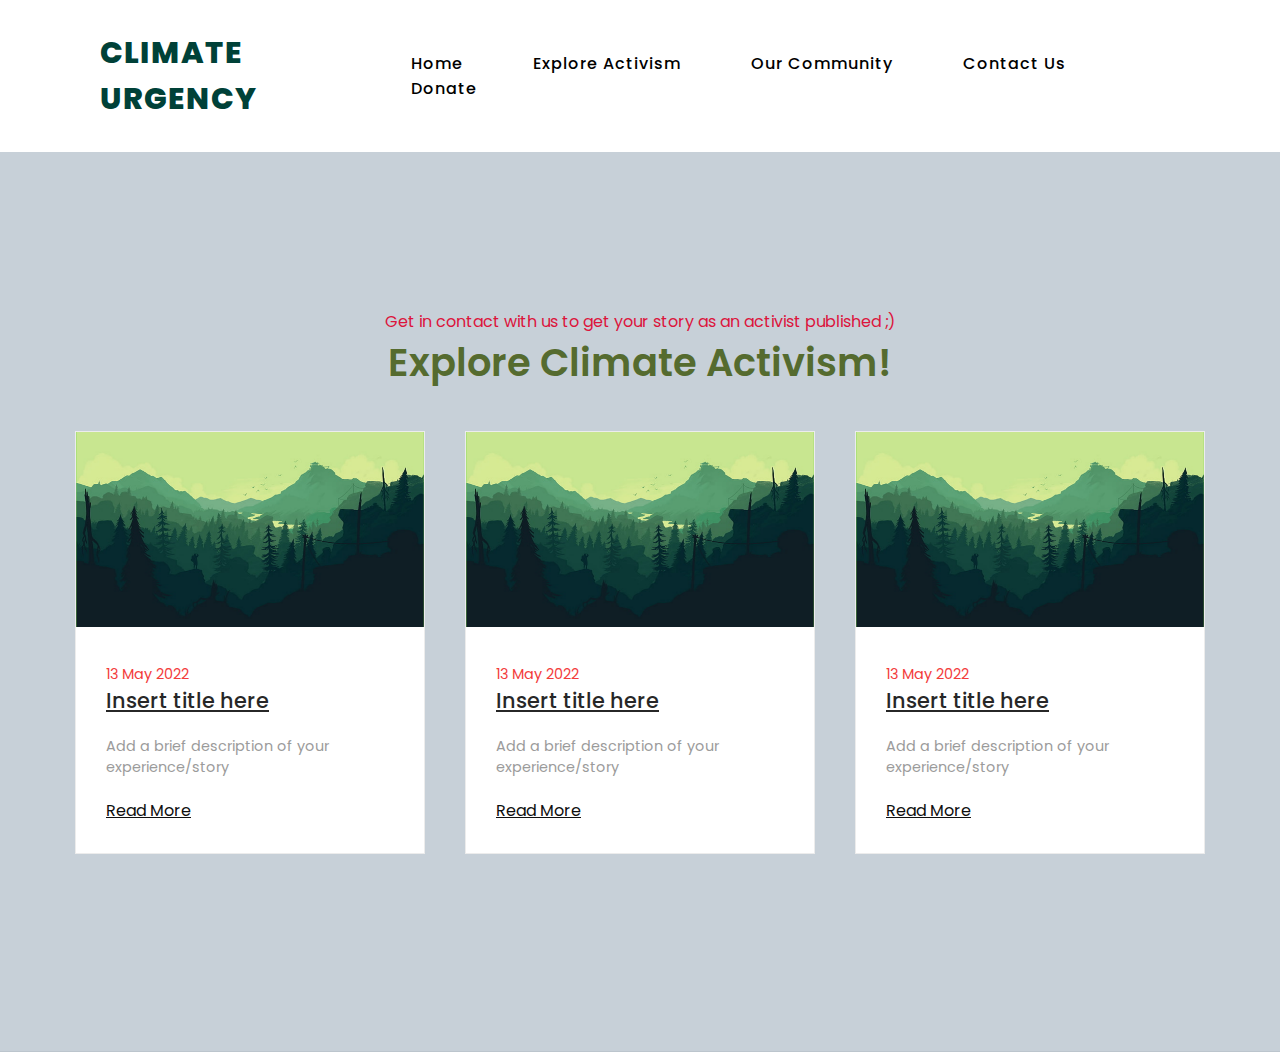
<file: explore.html>
<!DOCTYPE html>
<html lang="en">
<head>
    <meta charset="UTF-8">
    <meta http-equiv="X-UA-Compatible" content="IE=edge">
    <meta name="viewport" content="width=device-width, initial-scale=1.0">
    <title>Explore Activism</title>
    <link rel="stylesheet" href='style.css'/>

    <!------------------------ fav-icon ---------------------->

    <link rel='shortcut icon' href='img/fav-icon.svg'/>

</head>
<body>
 
    <header>
        <h2><a href='#' class='logo'>Climate Urgency</a></h2>
        <div class="navbar">
            <a href="./index.html">Home</a>
            <a href="./explore.html">Explore Activism</a>
            <a href="./community.html">Our Community</a>
            <a href="./contact.html">Contact Us</a>
            <a href="./donate.html">Donate</a>
        </div>
    </header>


    <!-------------- Blog-section ------------>

    <section id="blog">

        <!---heading--------------->
        <div class="blog-heading">
            <span>Get in contact with us to get your story as an activist published ;)</span>
            <h3>Explore Climate Activism!</h3>
        </div>

        <!-------blog-container -->

        <div class="blog-container">

            <div class="blog-box">
                <div class="blog-img">
                    <img src="./assets/forestlandscape.png" alt="Blog">
                </div>

                <!----------text -->
                <div class="blog-text">
                    <span>13 May 2022</span>
                    <a href="#" class="blog-title">Insert title here</a>
                    <p>Add a brief description of your experience/story</p>
                    <a href="#">Read More</a>
                </div>
            </div>

            <div class="blog-box">
                <div class="blog-img">
                    <img src="./assets/forestlandscape.png" alt="Blog">
                </div>

                <!----------text -->
                <div class="blog-text">
                    <span>13 May 2022</span>
                    <a href="#" class="blog-title">Insert title here</a>
                    <p>Add a brief description of your experience/story</p>
                    <a href="#">Read More</a>
                </div>
            </div>

            <div class="blog-box">
                <div class="blog-img">
                    <img src="./assets/forestlandscape.png" alt="Blog">
                </div>

                <!----------text -->
                <div class="blog-text">
                    <span>13 May 2022</span>
                    <a href="#" class="blog-title">Insert title here</a>
                    <p>Add a brief description of your experience/story</p>
                    <a href="#">Read More</a>
                </div>
            </div>

        </div>

    </section>

</body>
</html>
</file>
<file: style.css>
@import url('https://fonts.googleapis.com/css2?family=Poppins:wght@300;400;500;600;700;800;900&display=swap');

:root{
    --primaryColor: #004138;
    --secondaryColor: #359E88;
    --thirdColor: #C7D0D8;
    --beigeColor: #E69266;
    --almostWhite: #EEEDE9;
}

/*================================ INDEX ================================*/

*{
    margin: 0;
    padding: 0;
    box-sizing: border-box;
    font-family: 'Poppins', sans-serif;
}

section{
    position: relative;
    width: 100%;
    min-height: 100vh;
    display: flex;
    flex-direction: column;
    justify-content: flex-start;
    background: #C7D0D8 no-repeat;
    background-size: cover;
    background-position: center;
}

header{
    position: relative;
    top: 0;
    width: 100%;
    padding: 30px 100px;
    display: flex;
    justify-content: space-between;
    align-items: center;
}

header .logo{
    position: relative;
    color: var(--primaryColor);
    font-size: 30px;
    text-decoration: none;
    text-transform: uppercase;
    font-weight: 800;
    letter-spacing: 1px;
}

header .navbar a{
    color: #000;
    text-decoration: none;
    font-weight: 500;
    letter-spacing: 1px;
    padding: 16px 18px;
    border-radius: 20px;
    transition: 0.3s;
    transition-property: background;
}

header .navbar a:not(:last-child){
    margin-right: 30px;
}

header .navbar a:hover{
    background: #359E88;
}

.content{
    max-width: 650px;
    margin: 60px 100px;
}

.content .info h2{
    color: #226a80;
    font-size: 55px;
    text-transform: uppercase;
    font-weight: 800;
    letter-spacing: 2px;
    line-height: 60px;
    margin-bottom: 30px;
}

.content .info h2 span{
    color: black;
    font-size: 50px;
    font-weight: 600;
}

.content .info p{
    font-size: 16px;
    font-weight: 500;
    margin-bottom: 40px;
}

.info-btn{
    color: #fff;
    background: #226a80;
    text-decoration: none;
    text-transform: uppercase;
    font-weight: 700;
    letter-spacing: 2px;
    padding: 10px 20px;
    border-radius: 5px;
    transition: 0.3s;
    transition-property: background;
}

.info-btn:hover{
    background: #0c4f60;
}


.container{
    margin-top: -100px;
    width: 100%;
    height: 100vh;
    display: flex;
    text-align: center;
}

.side{
    margin-top: -400px;
    margin-left: 600px;
}


#output{
    width: 900px;
    height: 450px;
    margin: auto;
    display: flex;
    flex-direction: column;
    justify-content: center;
    align-items: center;
    padding: 0 50px;
    color: black;
    background-color: var(--almostWhite);
    border: 10px solid var(--secondaryColor);
}

.quotes p, .quotes h3{
    font-size: 1.5rem;
}

#btn{
    margin-left: 570px;
    margin-top: 10px;
}

@media(max-width: 480px){
    .quotes p, .quotes h3{
        font-size: 1rem;
    }
}


/*---------- EXPLORE ACTIVISM ------------*/

#blog{
    display: flex;
    justify-content: center;
    align-items: center;
    flex-direction: column;
    padding: 40px;
    border-bottom: 1px solid rgba(0,0,0,0.05);
}

.blog-heading{
    display: flex;
    justify-content: center;
    align-items: center;
    flex-direction: column;
}

.blog-heading span{
    color: crimson;
}

.blog-heading h3{
    font-size: 2.4rem;
    color:darkolivegreen;
    font-weight: 600;
}

.blog-container{
    display: flex;
    justify-content: center;
    align-items: center;
    margin: 20px 0px;
    flex-wrap: wrap;
}

.blog-box{
    width: 350px;
    background-color: #ffffff;
    border: 1px solid #ececec;
    margin: 20px;
}

.blog-img{
    width: 100%;
    height: auto;
}

.blog-img img{
    width: 100%;
    height: 100%;
    object-fit: cover;
    object-position: center;
}

.blog-text{
    padding: 30px;
    display: flex;
    flex-direction: column;
}

.blog-text span{
    color: #f33c3c;
    font-size: 0.9rem;
}

.blog-text .blog-title{
    font-size: 1.3rem;
    font-weight: 500;
    color: #272727;
}

.blog-text .blog-title:hover{
    color: #f33c3c;
    transition: all ease 0.3s;
}

.blog-text p{
    color: #9b9b9b;
    font-size: 0.9rem;
    display: -webkit-box;
    -webkit-box-orient: vertical;
    overflow: hidden;
    text-overflow: ellipsis;
    margin: 20px 0px;
}

.blog-text a{
    color: #0f0f0f;
}

.blog-text a:hover{
    color: #f33c3c;
    transition: all ease 0.3s;
}
</file>
